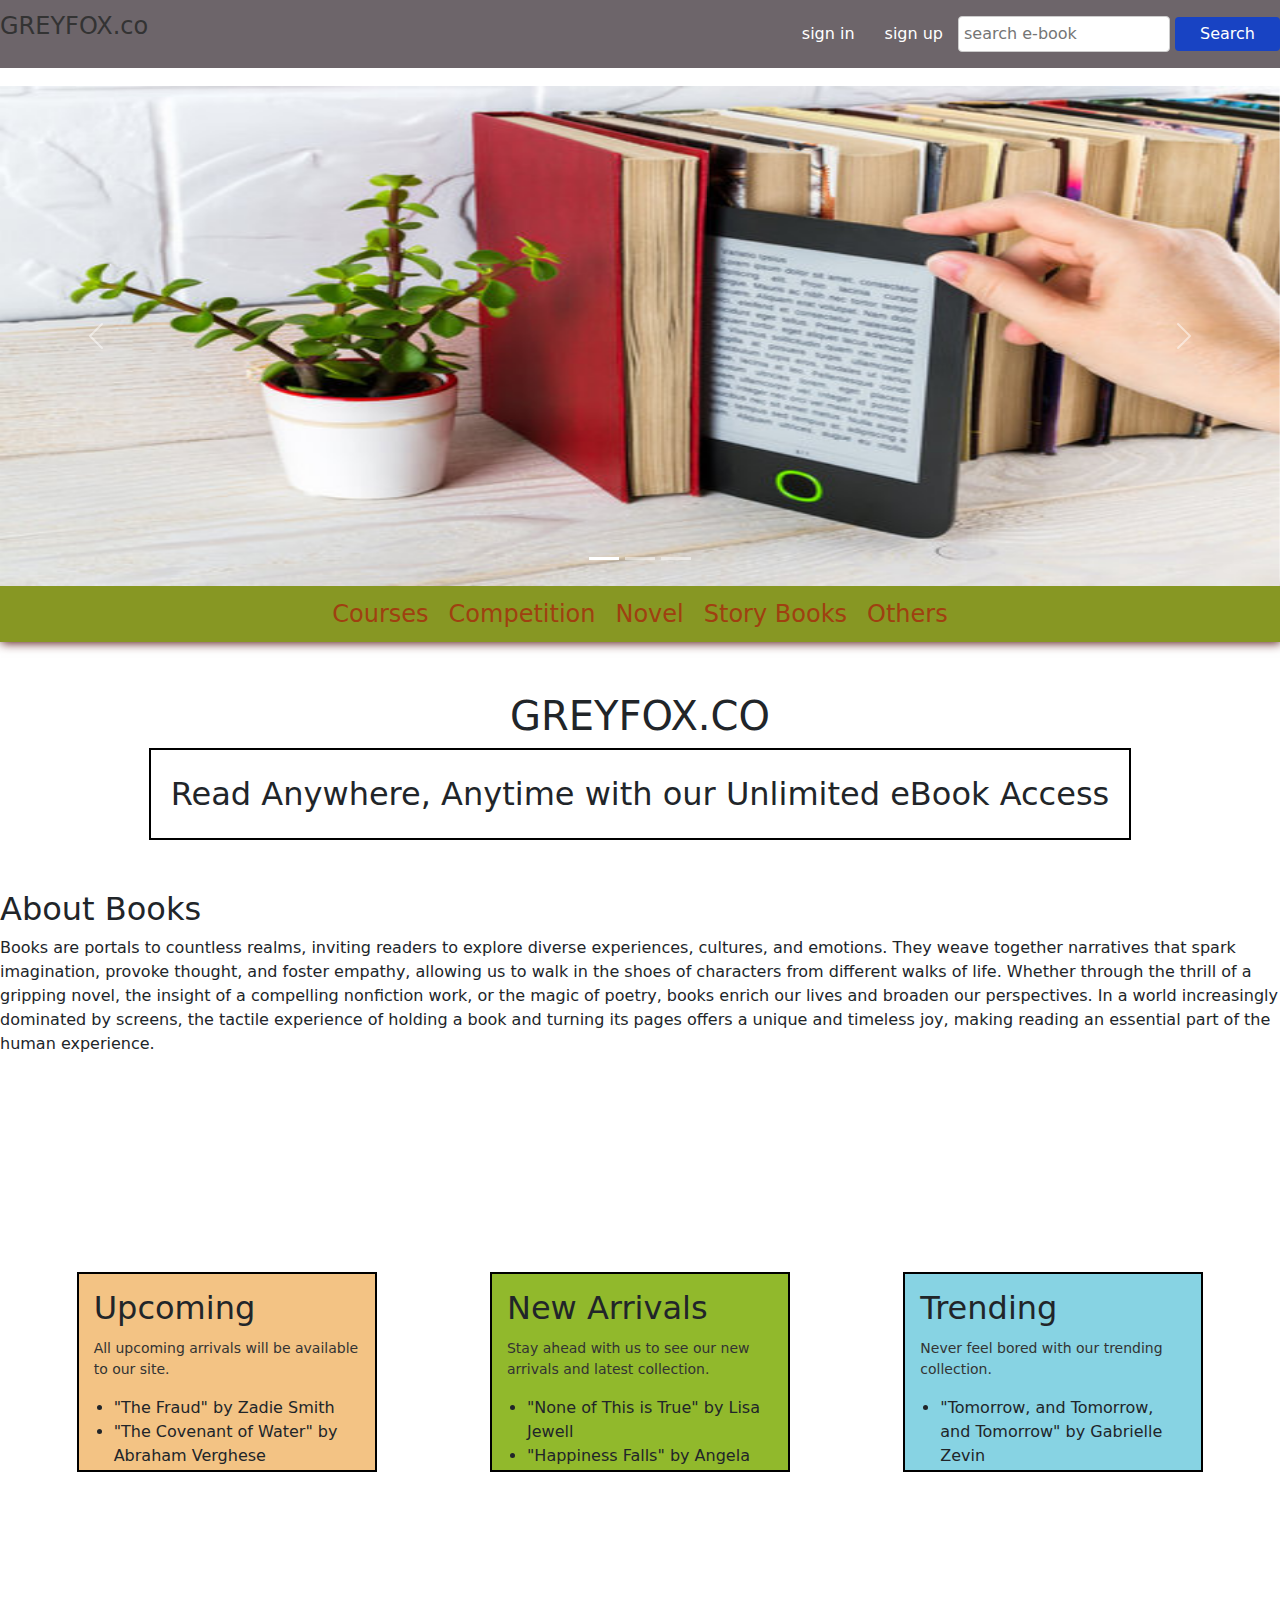
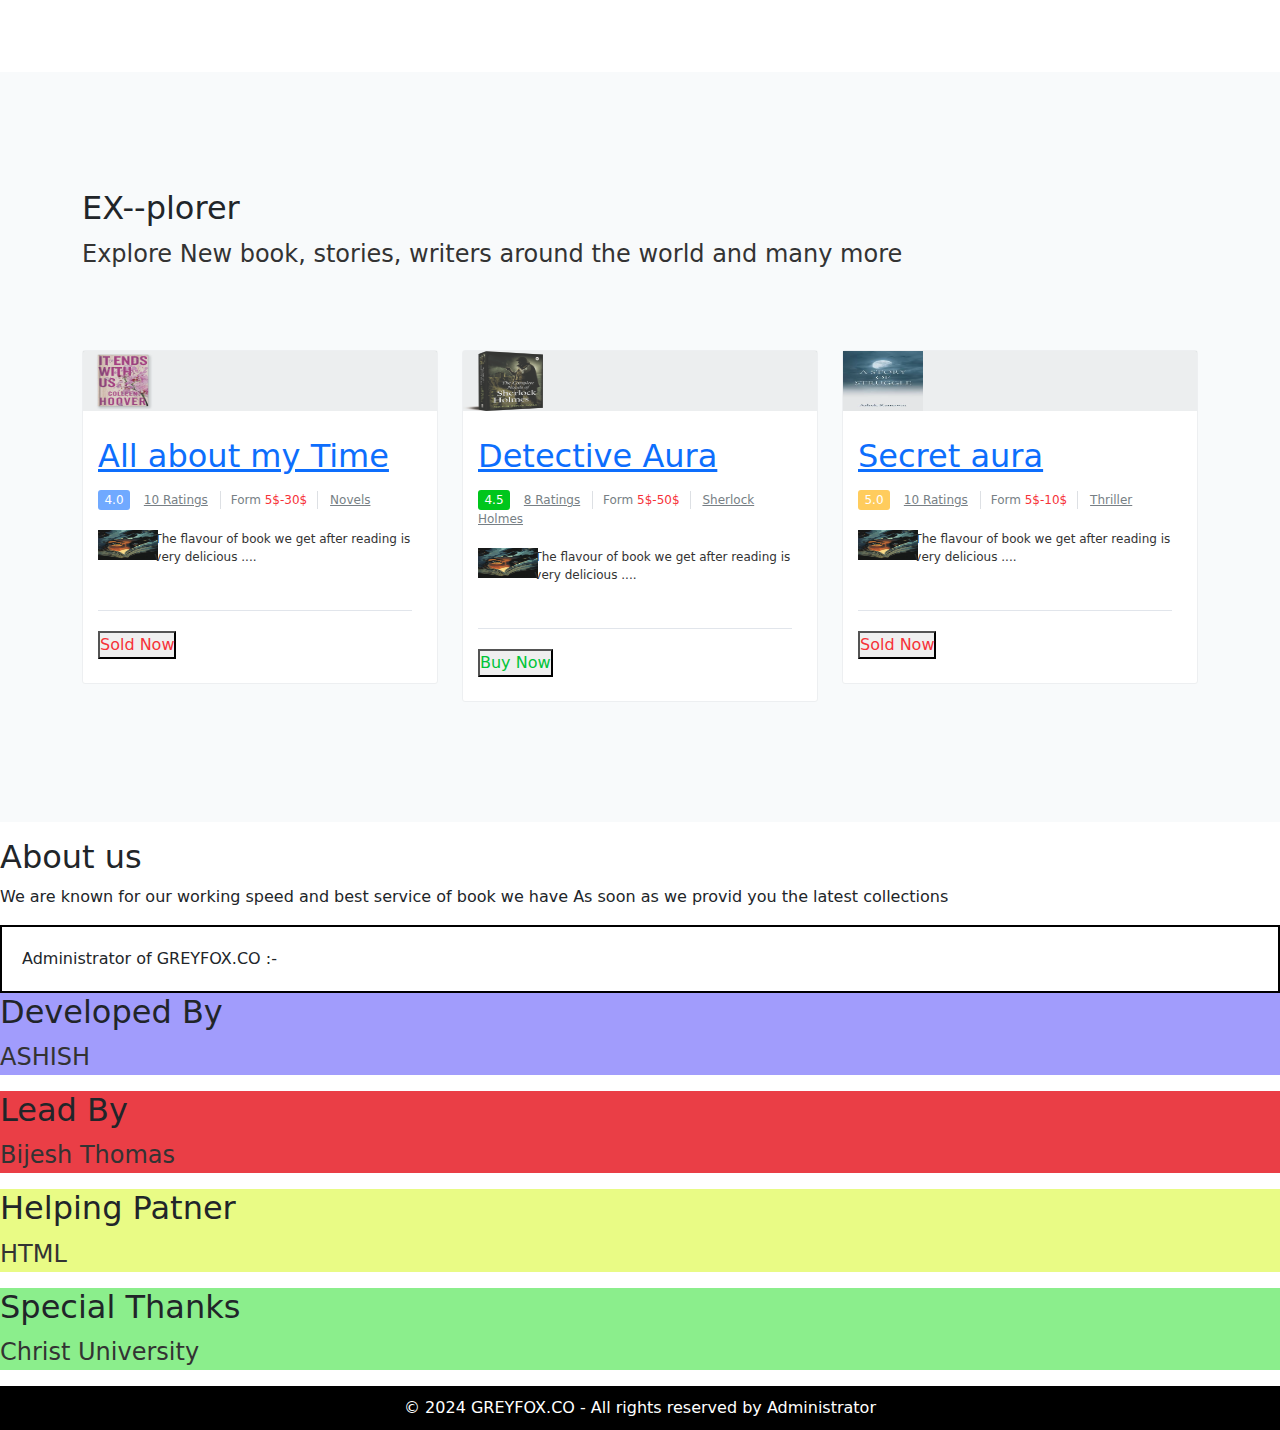
<file: e-book/index.html>
<!DOCTYPE html>
<html>

<head>
  <title>e-book</title>
  <link rel="stylesheet" href="style.css">

</head>
<link href="https://cdn.jsdelivr.net/npm/bootstrap@5.3.3/dist/css/bootstrap.min.css" rel="stylesheet"
  integrity="sha384-QWTKZyjpPEjISv5WaRU9OFeRpok6YctnYmDr5pNlyT2bRjXh0JMhjY6hW+ALEwIH" crossorigin="anonymous">
</head>


<body>
  <div class="navbar">
    <p href="/">GREYFOX.co</p>
    <div class="search-bar">
      <a href="signin.html">sign in</a>
      <a href="signup.html">sign up</a>
      <input type="text" placeholder="search e-book">
      <button><a href="load.html">Search</a></button>
    </div>
  </div>

  <div id="carouselExampleIndicators" class="carousel slide">
    <div class="carousel-indicators">
      <button type="button" data-bs-target="#carouselExampleIndicators" data-bs-slide-to="0" class="active"
        aria-current="true" aria-label="Slide 1"></button>
      <button type="button" data-bs-target="#carouselExampleIndicators" data-bs-slide-to="1"
        aria-label="Slide 2"></button>
      <button type="button" data-bs-target="#carouselExampleIndicators" data-bs-slide-to="2"
        aria-label="Slide 3"></button>
    </div>
    <div class="carousel-inner">
      <div class="carousel-item active">
        <img src="tab.jpg" width="600" , height="500" class="d-block w-100" alt="img">
      </div>
      <div class="carousel-item">
        <img src="demo.png" width="600" , height="500" class="d-block w-100" alt="img">
      </div>
      <div class="carousel-item">
        <img src="book.png" width="600" , height="500" class="d-block w-100" alt="img">
      </div>
    </div>
    <button class="carousel-control-prev" type="button" data-bs-target="#carouselExampleIndicators"
      data-bs-slide="prev">
      <span class="carousel-control-prev-icon" aria-hidden="true"></span>
      <span class="visually-hidden">Previous</span>
    </button>
    <button class="carousel-control-next" type="button" data-bs-target="#carouselExampleIndicators"
      data-bs-slide="next">
      <span class="carousel-control-next-icon" aria-hidden="true"></span>
      <span class="visually-hidden">Next</span>
    </button>
  </div>
  <script src="https://cdn.jsdelivr.net/npm/bootstrap@5.3.3/dist/js/bootstrap.bundle.min.js"
    integrity="sha384-YvpcrYf0tY3lHB60NNkmXc5s9fDVZLESaAA55NDzOxhy9GkcIdslK1eN7N6jIeHz"
    crossorigin="anonymous"></script>
</body>

<div class="header">
  <div class="headerDivision">
    <div class="course">

      <p id="coursesOnClick" class="headeritem">Courses</p>
      <div id="courseslist" class="courseslist">
        <p class="headeritem">law</p>
        <p class="headeritem">science</p>
        <p class="headeritem">commerce</p>
      </div>
    </div>
    <div>
      <div class="competition">
        <p id="competitionOnClick" class="headeritem">Competition</p>
        <div id="competitionlist" class="competitionlist">
          <p class="headeritem">UPSC</p>
          <p class="headeritem">SSC</p>
          <p class="headeritem">JEE</p>
        </div>
      </div>
    </div>
      <div>
      <div class="Novel">
        <p id="NovelOnClick" class="headeritem">Novel</p>
        <div id="Novellist" class="Novellist">
          <p class="headeritem">Fiction</p>
          <p class="headeritem">Non-Fiction</p>
      </div>
      </div>
    </div>
    <div>
      <div class="Story Books">
        <p id="Story BooksOnClick" class="headeritem">Story Books</p>
        <div id="StoryBookslist" class="StoryBookslist">
          <p class="headeritem">Suspence</p>
          <p class="headeritem">Horror</p>
          <p class="headeritem">Hindi Stories</p>
      </div>
      </div>
    </div>
    <div>
      <div class="Others">
        <p id="OthersOnClick" class="headeritem">Others</p>
        <div id="Otherslist" class="Otherslist">
          <p class="headeritem">Philosophy</p>
          <p class="headeritem">Journals</p>
      </div>
      </div>
    </div>
  </div>
</div>

<div class="MainBody">
  <div class="contentBody">
    <h1 class="ASHISH">
      GREYFOX.CO

    </h1>
    <div class="outer-div">
      Read Anywhere, Anytime with our Unlimited eBook Access
    </div>

  </div>
 </div>
 <p>
 <h2>About Books</h2>
Books are portals to countless realms, inviting readers to explore diverse experiences, cultures, and emotions. They
weave together narratives that spark imagination, provoke thought, and foster empathy, allowing us to walk in the
shoes
of characters from different walks of life.
Whether through the thrill of a gripping novel, the insight of a compelling nonfiction work, or the magic of poetry,
books enrich our lives and broaden our perspectives. In a world increasingly dominated by screens, the tactile
experience of holding a book and turning its pages offers a unique and timeless joy, making reading an essential part
of
the human experience.
 </p>

 <div class="content-area">
  <div id="div1">
    <h2>Upcoming</h2>
    <p>All upcoming arrivals will be available to our site.</p>
    <ul>
      <li>"The Fraud" by Zadie Smith </li>
      <li>"The Covenant of Water" by Abraham Verghese </li>
      <li>"Fourth Wing" by Rebecca Yarros </li>
      <li>"Happiness Falls" by Angela Flournoy</li>
    </ul>
  </div>
  <div id="div2">
    <h2>New Arrivals</h2>
    <p>Stay ahead with us to see our new arrivals and latest collection.</p>
    <ul>
      <li>"None of This is True" by Lisa Jewell </li>
      <li>"Happiness Falls" by Angela Flournoy </li>
      <li>"Hello Beautiful" by Ann Napolitano</li>
      <li>"The Last Word" by Taylor Adams</li>
    </ul>
  </div>
  <div id="div3">
    <h2>Trending</h2>
    <p>Never feel bored with our trending collection.</p>
    <ul>
      <li>"Tomorrow, and Tomorrow, and Tomorrow" by Gabrielle Zevin</li>
      <li>"The Midnight Library" by Matt Haig </li>
      <li>"None of This is True" by Lisa Jewell </li>
      <li>"Happy Place" by Emily Henry</li>
    </ul>
  </div>
 </div>
<!--explore start -->
<section id="explore" class="explore">
  <div class="container">
    <div class="section-header">
      <h2>EX--plorer</h2>
      <p>Explore New book, stories, writers around the world and many more</p>
    </div><!--/.section-header-->
    <div class="explore-content">
      <div class="row">
        <div class=" col-md-4 col-sm-6">
          <div class="single-explore-item">
            <div class="single-explore-img">
              <img src="dp.jpg" width="80px" , height="60px" alt="explore image">
              <div class="single-explore-img-info">
                <button onclick="window.location.href='#'">best rated</button>
                <div class="single-explore-image-icon-box">
                  <ul>
                    <li>
                      <div class="single-explore-image-icon">
                        <i class="fa fa-arrows-alt"></i>
                      </div>
                    </li>
                    <li>
                      <div class="single-explore-image-icon">
                        <i class="fa fa-bookmark-o"></i>
                      </div>
                    </li>
                  </ul>
                </div>
              </div>
            </div>
            <div class="single-explore-txt bg-theme-1">
              <h2><a href="#">All about my Time</a></h2>
              <p class="explore-rating-price">
                <span class="explore-rating">4.0</span>
                <a href="#"> 10 ratings</a> 
                <span class="explore-price-box">
                  form
                  <span class="explore-price">5$-30$</span>
                </span>
                 <a href="#">novels</a>
              </p>
              <div class="explore-person">
                <div class="row">
                  <div class="col-sm-2">
                    <div class="explore-person-img">
                      <a href="#">
                        <img src="e1.avif" width="60px" , height="30px" alt="explore person">
                      </a>
                    </div>
                  </div>
                  <div class="col-sm-10">
                    <p>
                      The flavour of book we get after reading is very delicious .... 
                    </p>
                  </div>
                </div>
              </div>
              <div class="explore-open-close-part">
                <div class="row">
                  <div class="col-sm-5">
                    <button class="close-btn" onclick="window.location.href='#'">sold now</button>
                  </div>
                  <div class="col-sm-7">
                    <div class="explore-map-icon">
                      <a href="#"><i data-feather="map-pin"></i></a>
                      <a href="#"><i data-feather="upload"></i></a>
                      <a href="#"><i data-feather="heart"></i></a>
                    </div>
                  </div>
                </div>
              </div>
            </div>
          </div>
        </div>
        <div class="col-md-4 col-sm-6">
          <div class="single-explore-item">
            <div class="single-explore-img">
              <img src="sh.jpg" width="80px" , height="60px" alt="explore image">
              <div class="single-explore-img-info">
                <button onclick="window.location.href='#'">featured</button>
                <div class="single-explore-image-icon-box">
                  <ul>
                    <li>
                      <div class="single-explore-image-icon">
                        <i class="fa fa-arrows-alt"></i>
                      </div>
                    </li>
                    <li>
                      <div class="single-explore-image-icon">
                        <i class="fa fa-bookmark-o"></i>
                      </div>
                    </li>
                  </ul>
                </div>
              </div>
            </div>
            <div class="single-explore-txt bg-theme-2">
              <h2><a href="#">Detective Aura</a></h2>
              <p class="explore-rating-price">
                <span class="explore-rating">4.5</span>
                <a href="#"> 8 ratings</a> 
                <span class="explore-price-box">
                  form
                  <span class="explore-price">5$-50$</span>
                </span>
                 <a href="#">Sherlock holmes</a>
              </p>
              <div class="explore-person">
                <div class="row">
                  <div class="col-sm-2">
                    <div class="explore-person-img">
                      <a href="#">
                        <img src="e1.avif" width="60px" , height="30px" alt="explore person">
                      </a>
                    </div>
                  </div>
                  <div class="col-sm-10">
                    <p>
                      The flavour of book we get after reading is very delicious .... 
                    </p>
                  </div>
                </div>
              </div>
              <div class="explore-open-close-part">
                <div class="row">
                  <div class="col-sm-5">
                    <button class="close-btn open-btn" onclick="window.location.href='#'">Buy now</button>
                  </div>
                  <div class="col-sm-7">
                    <div class="explore-map-icon">
                      <a href="#"><i data-feather="map-pin"></i></a>
                      <a href="#"><i data-feather="upload"></i></a>
                      <a href="#"><i data-feather="heart"></i></a>
                    </div>
                  </div>
                </div>
              </div>
            </div>
          </div>
        </div>
        <div class="col-md-4 col-sm-6">
          <div class="single-explore-item">
            <div class="single-explore-img">
              <img src="bk3.jpg" width="80px", height="60px" alt="explore image">
              <div class="single-explore-img-info">
                <button onclick="window.location.href='#'">best rated</button>
                <div class="single-explore-image-icon-box">
                  <ul>
                    <li>
                      <div class="single-explore-image-icon">
                        <i class="fa fa-arrows-alt"></i>
                      </div>
                    </li>
                    <li>
                      <div class="single-explore-image-icon">
                        <i class="fa fa-bookmark-o"></i>
                      </div>
                    </li>
                  </ul>
                </div>
              </div>
            </div>
            <div class="single-explore-txt bg-theme-3">
              <h2><a href="#">Secret aura</a></h2>
              <p class="explore-rating-price">
                <span class="explore-rating">5.0</span>
                <a href="#"> 10 ratings</a> 
                <span class="explore-price-box">
                  form
                  <span class="explore-price">5$-10$</span>
                </span>
                 <a href="#">thriller</a>
              </p>
              <div class="explore-person">
                <div class="row">
                  <div class="col-sm-2">
                    <div class="explore-person-img">
                      <a href="#">
                        <img src="e1.avif" width="60px" , height="30px"        alt="explore person">
                      </a>
                    </div>
                  </div>
                  <div class="col-sm-10">
                    <p>
                      The flavour of book we get after reading is very delicious .... 
                    </p>
                  </div>
                </div>
              </div>
              <div class="explore-open-close-part">
                <div class="row">
                  <div class="col-sm-5">
                    <button class="close-btn" onclick="window.location.href='#'">sold now</button>
                  </div>
                  <div class="col-sm-7">
                    <div class="explore-map-icon">
                      <a href="#"><i data-feather="map-pin"></i></a>
                      <a href="#"><i data-feather="upload"></i></a>
                      <a href="#"><i data-feather="heart"></i></a>
                    </div>
                  </div>
                </div>
              </div>
            </div>
          </div>
        </div>
       
  </div><!--/.container-->

</section><!--/.explore-->
<!--explore end -->
 <p>
  <h2>About us</h2>
  We are known for our working speed and best service of book we have As soon as we provid you the latest collections
  </p>

 </h1>
 <div class="outer-div">
  Administrator of GREYFOX.CO :-
 </div>

 <div class=>
  <div id="div1a">
    <h2>Developed By</h2>
    <p>ASHISH</p>
    
  </div>
  <div id="div2a">
    <h2>Lead By</h2>
    <p>Bijesh Thomas</p>
   
  </div>
  <div id="div3a">
    <h2>Helping Patner</h2>
    <p>HTML</p>
  </div>

    <div id="div4a">
      <h2>Special Thanks</h2>
      <p>Christ University</p>
    </div>

 

        <!-- Footer -->
        <footer>
          &copy; 2024 GREYFOX.CO - All rights reserved by Administrator
      </footer>
  
  </body>
  </html>
  
  
    
  
</div>
<script src="book.js"></script>



</body>

</html>
</file>
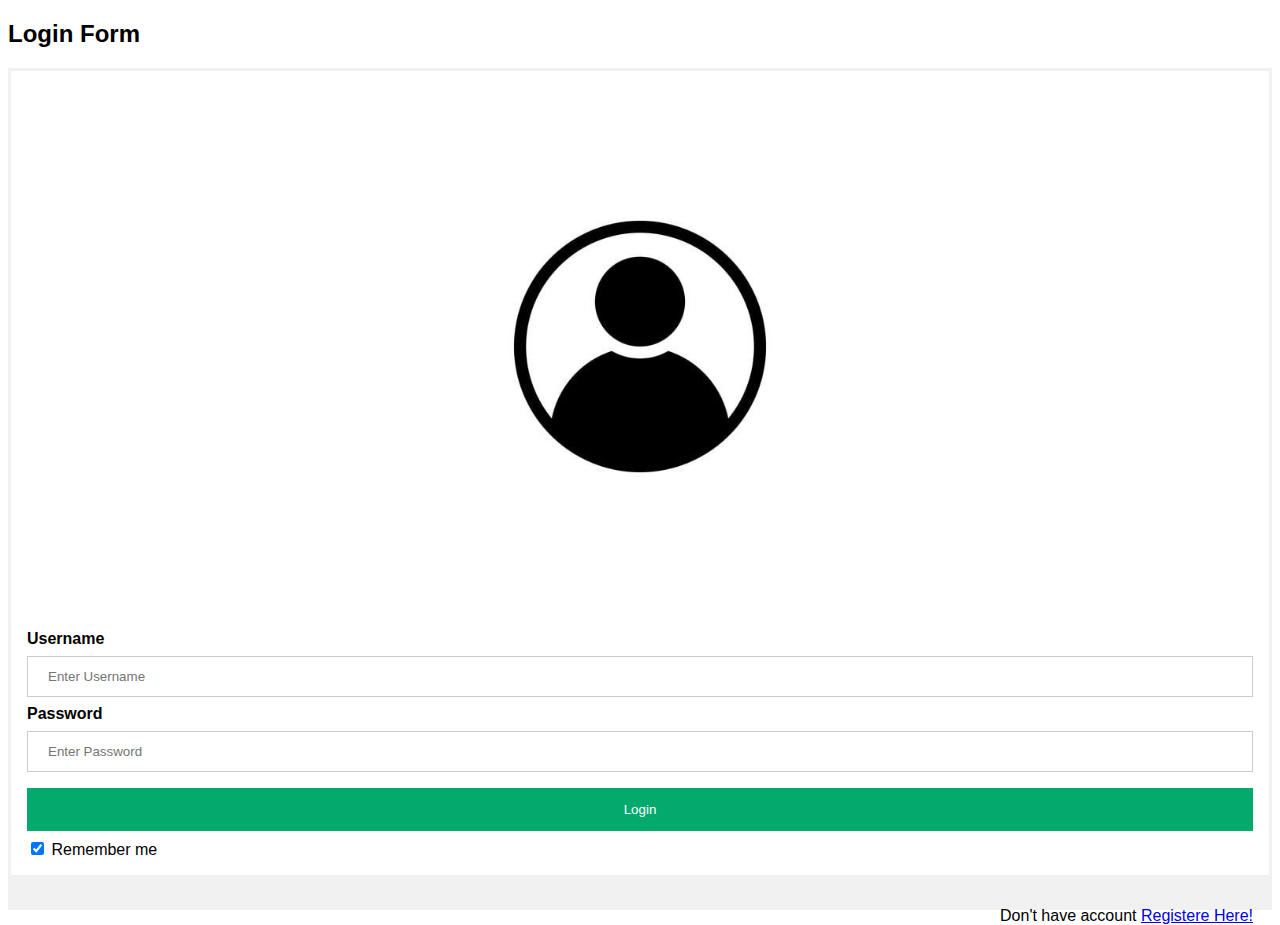
<file: e-book/signup.html>
<!DOCTYPE html>
<html>
<head>
<meta name="viewport" content="width=device-width, initial-scale=1">
<style>
body {font-family: Arial, Helvetica, sans-serif;}
form {border: 3px solid #f1f1f1;}

input[type=text], input[type=password] {
  width: 100%;
  padding: 12px 20px;
  margin: 8px 0;
  display: inline-block;
  border: 1px solid #ccc;
  box-sizing: border-box;
}

button {
  background-color: #04AA6D;
  color: white;
  padding: 14px 20px;
  margin: 8px 0;
  border: none;
  cursor: pointer;
  width: 100%;
}

button:hover {
  opacity: 0.8;
}

.cancelbtn {
  width: auto;
  padding: 10px 18px;
  background-color: #f44336;
}

.imgcontainer {
  text-align: center;
  margin: 24px 0 12px 0;
}

img.avatar {
  width: 40%;
  border-radius: 50%;
}

.container {
  padding: 16px;
}

span.psw {
  float: right;
  padding-top: 16px;
}

/* Change styles for span and cancel button on extra small screens */
@media screen and (max-width: 300px) {
  span.psw {
     display: block;
     float: none;
  }
  .cancelbtn {
     width: 100%;
  }
}
</style>
</head>
<body>

<h2>Login Form</h2>

<form action="view.html" method="post">
  <div class="imgcontainer">
    <img src="icon.jpg" width="100px" ,    height="-50px"              alt="Avatar" class="avatar">
  </div>

  <div class="container">
    <label for="uname"><b>Username</b></label>
    <input type="text" placeholder="Enter Username" name="uname" required>

    <label for="psw"><b>Password</b></label>
    <input type="password" placeholder="Enter Password" name="psw" required>
        
    <button type="submit">Login</button>
    <label>
      <input type="checkbox" checked="checked" name="remember"> Remember me
    </label>
  </div>

  <div class="container" style="background-color:#f1f1f1">
    <span class="psw">Don't have account <a href="signin.html">Registere Here!</a></span>
  </div>
</form>

</body>
</html>
</file>
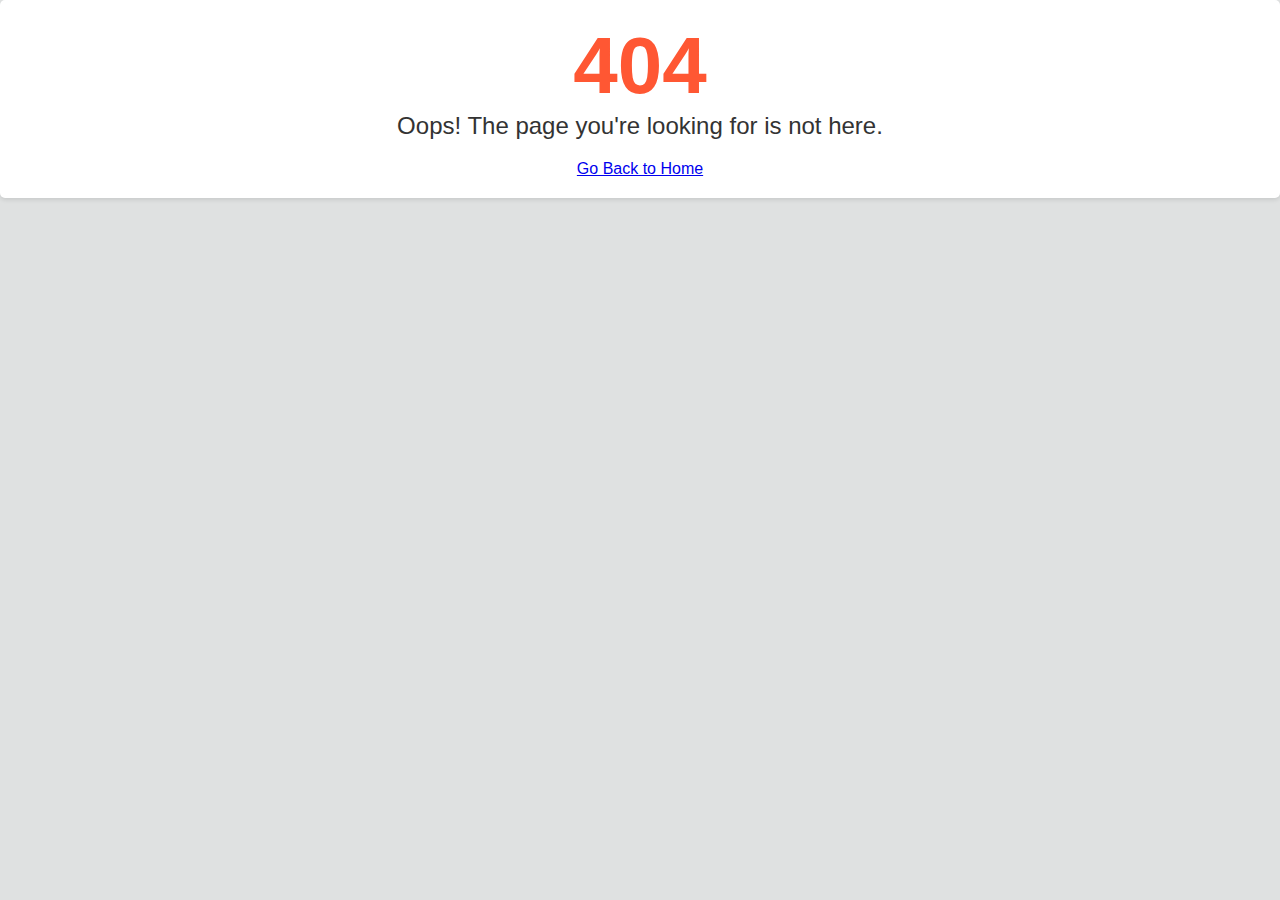
<file: e-book/sub.html>
<!DOCTYPE html> 
<html lang="en"> 

<head> 
	<meta charset="UTF-8"> 
	<meta name="viewport"
		content="width=device-width, 
				initial-scale=1.0"> 
	<title> 
		404 Page Not Found 
	</title> 
	<link rel="stylesheet"
		href="style.css"> 
</head> 

<body.e> 
	<div class="error-container"> 
		<h1> 404 </h1> 
		<p> 
			Oops! The page you're 
			looking for is not here. 
		</p> 
		<a href="index.html"> 
			Go Back to Home 
          </a> 
	</div> 
</body.e> 

</html>
</file>
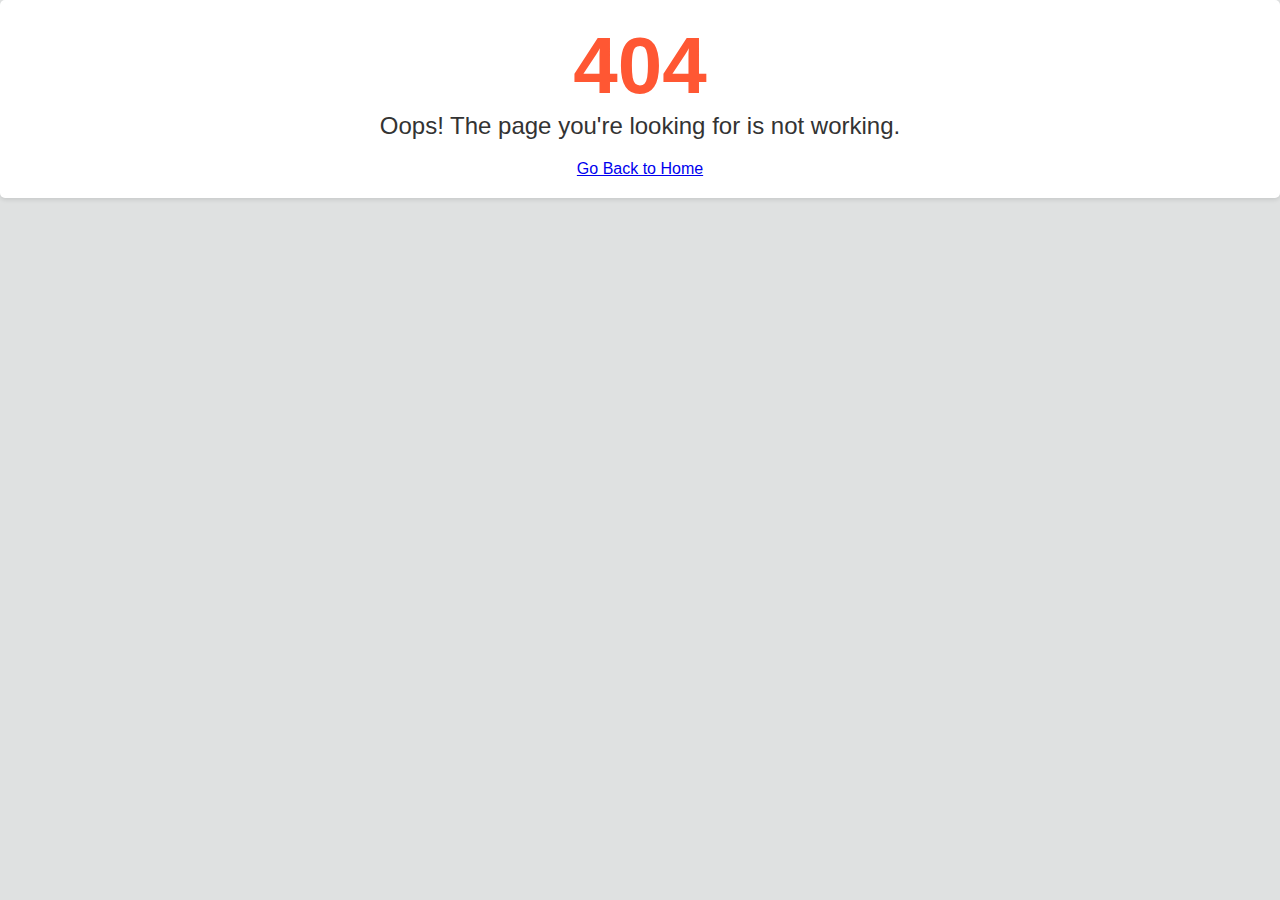
<file: e-book/view.html>
<!DOCTYPE html> 
<html lang="en"> 

<head> 
	<meta charset="UTF-8"> 
	<meta name="viewport"
		content="width=device-width, 
				initial-scale=1.0"> 
	<title> 
		404 Page Not Found 
	</title> 
	<link rel="stylesheet"
		href="style.css"> 
</head> 

<body.e> 
	<div class="error-container"> 
		<h1> 404 </h1> 
		<p> 
			Oops! The page you're 
			looking for is not working. 
		</p> 
		<a href="index.html"> 
			Go Back to Home 
          </a> 
	</div> 
</body.e> 

</html>
</file>
<file: e-book/style.css>
.header{
    display: flex;
    background-color: rgb(135, 151, 35);
    justify-content: center;
    font-size: x-large;
    box-shadow: rgb(82, 16, 16) 1px 1px 10px;

}

.headerDivision{
    display:flex;

}
.headeritem{
    margin: 10px;
    color: rgb(159, 64, 16);
    text-decoration: none;
}


body{
    background-color: rgba(156, 161, 161, 0.322);
    
}

.MainBody{
    display: flex;
    margin: 50px;
    justify-content: center;
    font-size: xx-large;
}
.ASHISH :hover  {
    color : rgb(67, 143, 16);
}
.contentBody{
    width: 60;
    display: flex;
    justify-content: center;
    align-items: center;
    flex-direction: column;
}


.img{
    height: 350px;
    
}
.navbar {
    background-color: rgb(109, 101, 106);
    padding: 10px;
    display: flex;
    justify-content: space-between;
    align-items: center;
    color: white;
}

.navbar a {
    color: white;
    text-decoration: none;
    margin: 0 15px;
    font-size: 16px;
}

.navbar .search-bar {
    display: flex;
    align-items: center;
}

.navbar input[type="text"] {
    padding: 5px;
    border: 1px solid #ccc;
    border-radius: 4px;
}

.navbar button {
    background-color: rgb(24, 67, 195);
    color: white;
    border: none;
    padding: 5px 10px;
    margin-left: 5px;
    cursor: pointer;
    border-radius: 4px;
}

.carousel{
    margin-top: 2vh;
}
.content-area {
    display: flex;
    justify-content: space-around;
    align-items: center;
    height: 600px; /* Increased height */
    padding: 20px;
    background-image: "cs.jpg";
}

.content-area div {
    height: 200px; /* Increased size */
    width: 300px;
    border: 2px solid black; /* Adding borders */
    padding: 15px;
    overflow-y: auto;
}


footer {
    background-color: black;
    color: white;
    text-align: center;
    padding: 10px;
    position: relative;
    bottom: 0;
    width: 100%;
}

#div1 {
    background-color: rgba(232, 136, 10, 0.5); 
}

#div2 {
    background-color: rgba(129, 175, 13, 0.871); 
}

#div3 {
    background-color: rgba(15, 168, 199, 0.5); 
}


.content-area h2 {
    margin-bottom: 10px;
}

.content-area p {
    font-size: 14px;
    line-height: 1.5;
}

.content-area ul {
    padding-left: 20px;
}
style
p {
color: rgb(246, 234, 8);
text-align : center;
}
p:hover {
color: rgb(237, 28, 28);
}

body {
    font-family: Arial, sans-serif;
    margin: 0;
    padding: 0;
}

.centered-heading {
    text-align: center;
    font-size: 24px;
    font-weight: bold;
    margin-top: 20px;
    margin-bottom: 20px;
    border-bottom: 2px solid black;
}

.outer-div {
    margin: 0 auto;
    padding: 20px;
    border: 2px solid black;
    width: 100%;
}

.courseslist{
    display: none;
    flex-direction:column;
}

.competitionlist{
    display: none;
    flex-direction:column;
}

.Novellist{
    display: none;
    flex-direction:column;
}

.StoryBookslist{
    display: none;
    flex-direction:column;
}

.Otherslist{
    display: none;
    flex-direction:column;
}

.content-line {
    display: flex;
    justify-content: space-around;
    align-items: center;
    height: 600px; /* Increased height */
    padding: 20px;
}
/*-------------------------------------
        7. Explore
--------------------------------------*/
.explore{
    padding:117px 0 95px;
    background: #f8fafb;
}
.explore-content{margin-top: 78px;}

.single-explore-item {
    background: #fff;
    border: 1px solid #edeff1;
    border-radius: 3px;
    margin-bottom: 25px;
    -webkit-transition: .3s linear; 
    -moz-transition:.3s linear; 
    -ms-transition:.3s linear; 
    -o-transition:.3s linear;
    transition: .3s linear;
}
.single-explore-img{position:relative;overflow: hidden;}
.single-explore-img:before {
    position: absolute;
    content: "";
    top: 0;
    left: 0;
    width: 100%;
    height: 100%;
    background: rgba(162,172,177,.2);
}
.single-explore-img-info {
    position: absolute;
    bottom:-20px;
    left: 0;
    width: 100%;
    opacity:0;
    visibility:hidden;
    -webkit-transition: .3s linear;
    -moz-transition: .3s linear;
    -ms-transition: .3s linear;
    -o-transition: .3s linear;
    transition: .3s linear;
}
.single-explore-item:hover .single-explore-img-info{
    opacity:1;
    visibility:visible;
    bottom:0px
}
.single-explore-img-info button{
    position: absolute;
    bottom: 15px;
    left: 15px;
    width: 83px;
    height: 21px;
    line-height: 21px;
    background: #ff545a;
    border-radius: 3px;
    color: #fcfcfc;
    text-transform: capitalize;
    text-align: center;
    font-size: 12px;
}
.single-explore-image-icon-box {
    text-align: right;
    position: absolute;
    bottom: 10px;
    right:  10px;
}
.single-explore-image-icon-box ul li {
    display:  inline-block;
    width: 30px;
    height:  28px;
    line-height:  28px;
    background: #252d32;
    text-align:  center;
    margin-left:  5px;
    color:  #cbcccd;
}
.single-explore-image-icon-box ul li:hover i{color: #267dff;}

.single-explore-txt {
    padding: 26px 25px 24px 15px;
}
.single-explore-txt.bg-theme-1 .explore-rating{background: #70a9ff;}
.single-explore-txt.bg-theme-2 .explore-rating{background: #00c61c;}
.single-explore-txt.bg-theme-3 .explore-rating{background: #ffcc5d;}
.single-explore-txt.bg-theme-4 .explore-rating{background: #bd70ff;}
.single-explore-txt.bg-theme-5 .explore-rating{background: #ff7a40;}

.explore-rating-price,.explore-rating-price a {
    font-size: 12px;
    color: #777f85;
    text-transform: capitalize;
    font-weight: 400;
    margin: 15px 0 20px;
}
.explore-rating-price a {margin:0;}
.explore-rating {
    display: inline-block;
    width: 32px;
    height: 20px;
    line-height: 20px;
    color: #fff;
    text-align: center;
    border-radius: 3px;
    font-weight: 500;
    margin-right: 10px;
}
.explore-price {color: #f63138;}
.explore-price-box {
    display: inline-block;
    padding: 0 10px;
    margin: 0 8px;
    border-left: 1px solid #dde0e4;
    border-right: 1px solid #dde0e4;
}
.explore-person {
    padding-bottom: 28px;
    border-bottom: 1px solid #e1e5eb;
}
.explore-person-img{
    width: 40px;
    height: 40px;
    border-radius: 50%;
}
.explore-person p {font-size: 12px;}
.explore-open-close-part {
    margin-top: 20px;
}
.close-btn {
    color: #f63138;
    text-transform: capitalize;
}
.close-btn.open-btn {color: #00c437;}
.explore-map-icon{text-align: right;}
.explore-map-icon a svg {
    width: 12px;
    height: 14px;
    margin-left: 23px;
    color: #767f86;
}
.explore-map-icon a svg:hover{color: #f63138;}
.single-explore-txt.bg-theme-2 .explore-map-icon a svg:hover{color: #00c437;}
.single-explore-item:hover{box-shadow: 0 10px 20px rgba(21,19,19,.2);}

#div1a {
    background-color: rgba(68, 58, 249, 0.5); 
}

#div2a {
    background-color: rgba(231, 33, 43, 0.871); 
}

#div3a {
    background-color: rgba(211, 247, 11, 0.5); 
}
#div4a {
    background-color: rgba(23, 222, 26, 0.5); 
}
* { 
	margin: 0; 
	padding: 0; 
	box-sizing: border-box; 
} 

body.e { 
	font-family: Arial, sans-serif; 
	background-color: #D3D3D3; 
	display: flex; 
	justify-content: center; 
	align-items: center; 
	height: 100vh;
    background-color: red; 
} 

.error-container { 
	text-align: center; 
	background-color: #fff; 
	padding: 20px; 
	border-radius: 5px; 
	box-shadow: 0 2px 4px rgba(0, 0, 0, 0.1); 
} 

h1 { 
	font-size: 5rem; 
	color: #ff5733; 
} 

p { 
	font-size: 1.5rem; 
	color: #333; 
	margin-bottom: 20px; 
} 

b { 
	text-decoration: none; 
	background-color: #ff5733; 
	color: #fff; 
	padding: 10px 20px; 
	border-radius: 3px; 
	font-weight: bold; 
	transition: background-color 0.3s ease; 
} 

a:hover { 
	background-color: #e6482e; 
}
.logBody{
    display: ruby-base-container;
    margin: 180px;
    justify-content: center;
    font-size: large;
}
</file>
